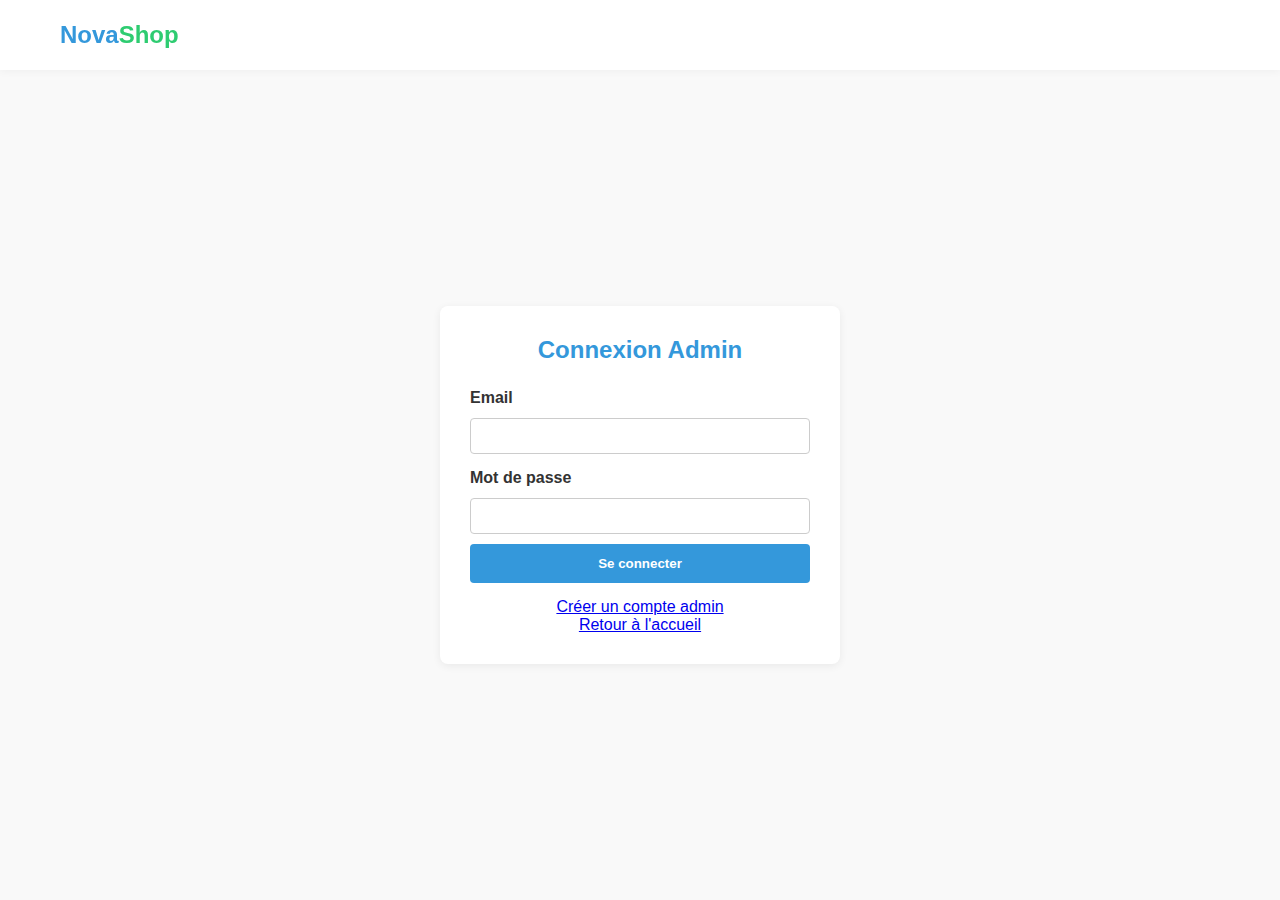
<file: FrontEnd/admin-login.html>
<!DOCTYPE html>
<html lang="fr">
<head>
    <meta charset="UTF-8">
    <title>Connexion Admin - NovaShop</title>
    <link rel="stylesheet" href="style.css">
    <style>
        .login-container { max-width: 400px; margin: 60px auto; background: #fff; padding: 30px; border-radius: 8px; box-shadow: 0 2px 8px #0001; }
        .login-container h2 { color: #3498db; text-align: center; }
        .login-container label { display: block; margin-top: 15px; }
        .login-container input { width: 100%; padding: 8px; margin-top: 5px; border: 1px solid #ccc; border-radius: 4px; }
        .login-container button { width: 100%; margin-top: 20px; }
        /* Désactive le centrage du logo local, laisse le style global gérer */
        /* .logo { font-size: 2rem; font-weight: bold; color: #3498db; text-align: center; margin-bottom: 20px; }
        .logo span { color: #e67e22; } */
    </style>
</head>
<body class="login-page">
    <header>
        <div class="container header-content">
            <div class="logo">Nova<span>Shop</span></div>
        </div>
    </header>
    <div class="login-container">
        <h2>Connexion Admin</h2>
        <form>
            <label for="admin-email">Email</label>
            <input type="email" id="admin-email" required>
            <label for="admin-password">Mot de passe</label>
            <input type="password" id="admin-password" required>
            <button type="submit" class="btn btn-primary">Se connecter</button>
        </form>
        <p style="text-align:center;margin-top:15px;">
            <a href="admin-register.html">Créer un compte admin</a>
        </p>
        <p style="text-align:center;">
            <a href="index.html">Retour à l'accueil</a>
        </p>
    </div>
</body>
</html>
</file>
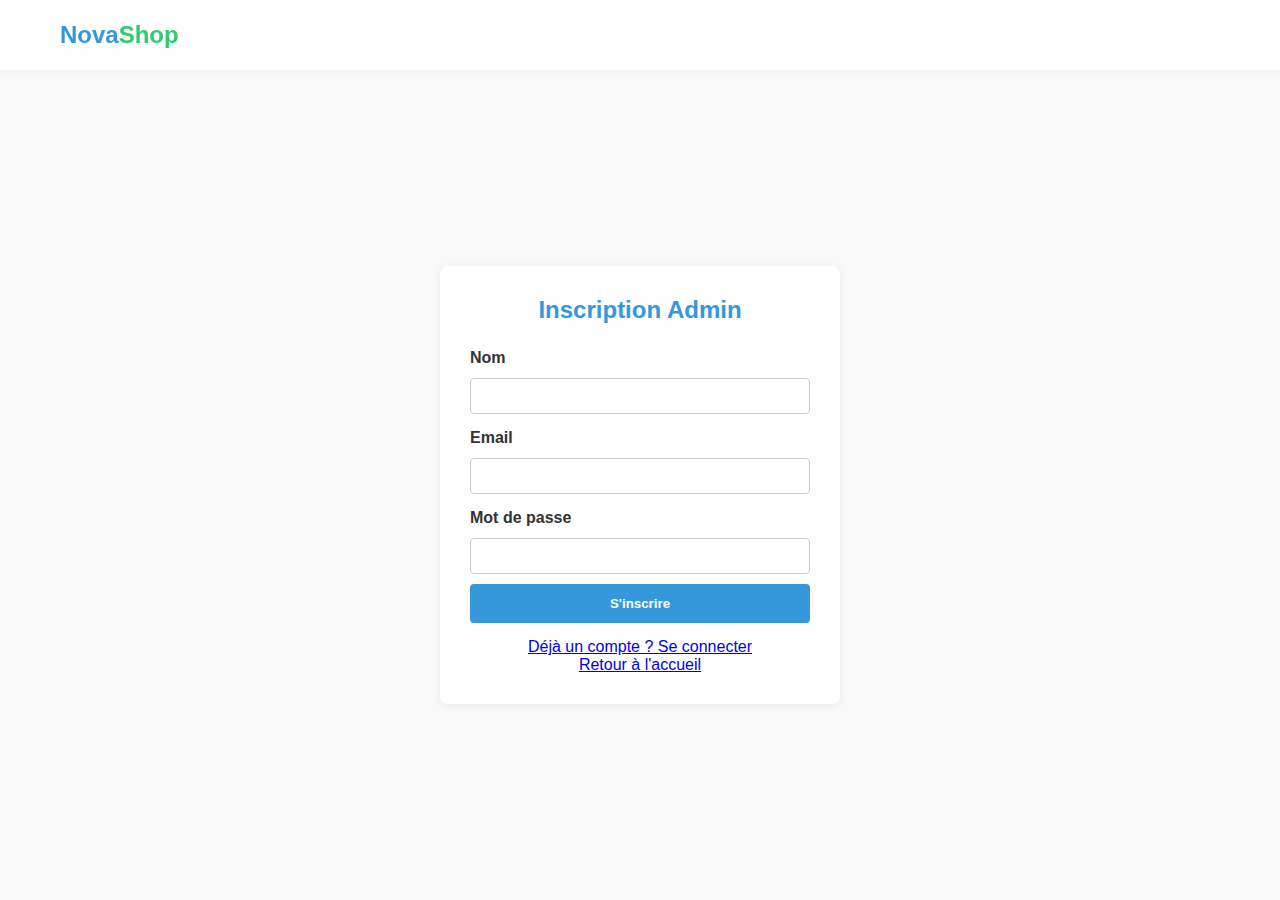
<file: FrontEnd/admin-register.html>
<!DOCTYPE html>
<html lang="fr">
<head>
    <meta charset="UTF-8">
    <title>Inscription Admin - NovaShop</title>
    <link rel="stylesheet" href="style.css">
    <style>
        .register-container { max-width: 400px; margin: 60px auto; background: #fff; padding: 30px; border-radius: 8px; box-shadow: 0 2px 8px #0001; }
        .register-container h2 { color: #3498db; text-align: center; }
        .register-container label { display: block; margin-top: 15px; }
        .register-container input { width: 100%; padding: 8px; margin-top: 5px; border: 1px solid #ccc; border-radius: 4px; }
        .register-container button { width: 100%; margin-top: 20px; }
        /* Désactive le centrage du logo local, laisse le style global gérer */
        /* .logo { font-size: 2rem; font-weight: bold; color: #3498db; text-align: center; margin-bottom: 20px; }
        .logo span { color: #e67e22; } */
    </style>
</head>
<body class="register-page">
    <header>
        <div class="container header-content">
            <div class="logo">Nova<span>Shop</span></div>
        </div>
    </header>
    <div class="register-container">
        <h2>Inscription Admin</h2>
        <form>
            <label for="admin-name">Nom</label>
            <input type="text" id="admin-name" required>
            <label for="admin-email">Email</label>
            <input type="email" id="admin-email" required>
            <label for="admin-password">Mot de passe</label>
            <input type="password" id="admin-password" required>
            <button type="submit" class="btn btn-primary">S'inscrire</button>
        </form>
        <p style="text-align:center;margin-top:15px;">
            <a href="admin-login.html">Déjà un compte ? Se connecter</a>
        </p>
        <p style="text-align:center;">
            <a href="index.html">Retour à l'accueil</a>
        </p>
    </div>
</body>
</html>
</file>
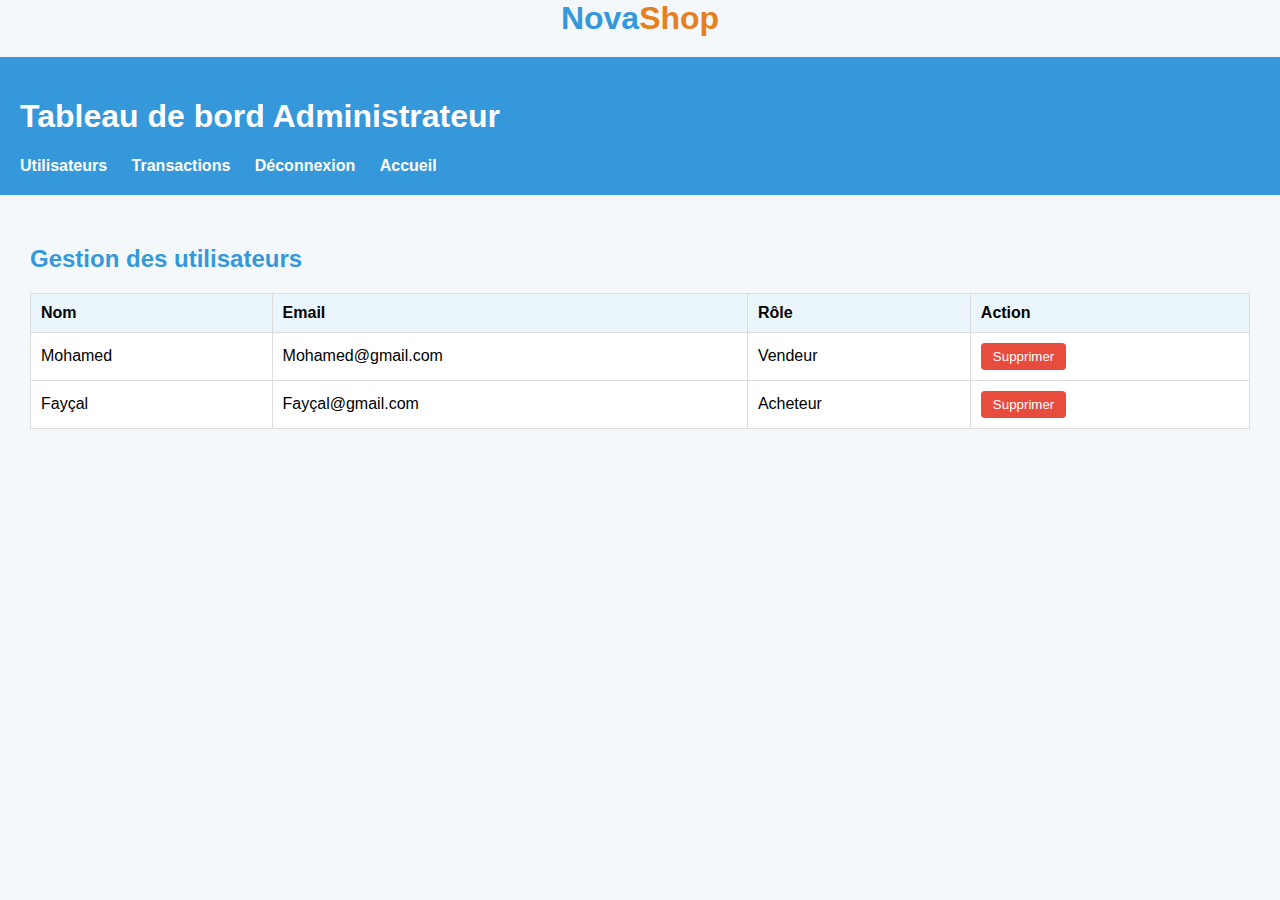
<file: FrontEnd/admin.html>
<!DOCTYPE html>
<html lang="fr">
<head>
    <meta charset="UTF-8">
    <title>Interface Administrateur</title>
    <link rel="stylesheet" href="admin.css">
</head>
<body>
    <div class="logo">Nova<span>Shop</span></div>
    <header>
        <h1>Tableau de bord Administrateur</h1>
        <nav>
            <a href="#" id="tab-users">Utilisateurs</a>
            <a href="#" id="tab-transactions">Transactions</a>
            <a href="admin-login.html" class="nav-link-right">Déconnexion</a>
            <a href="index.html" class="nav-link-right">Accueil</a>
        </nav>
    </header>
    <main>
        <section id="users-section">
            <h2>Gestion des utilisateurs</h2>
            <table>
                <thead>
                    <tr><th>Nom</th><th>Email</th><th>Rôle</th><th>Action</th></tr>
                </thead>
                <tbody id="users-table"></tbody>
            </table>
        </section>
        <section id="transactions-section" style="display:none;">
            <h2>Gestion des transactions</h2>
            <table>
                <thead>
                    <tr><th>ID</th><th>Produit</th><th>Utilisateur</th><th>Statut</th></tr>
                </thead>
                <tbody id="transactions-table"></tbody>
            </table>
        </section>
    </main>
    <script src="admin.js"></script>
</body>
</html>
</file>
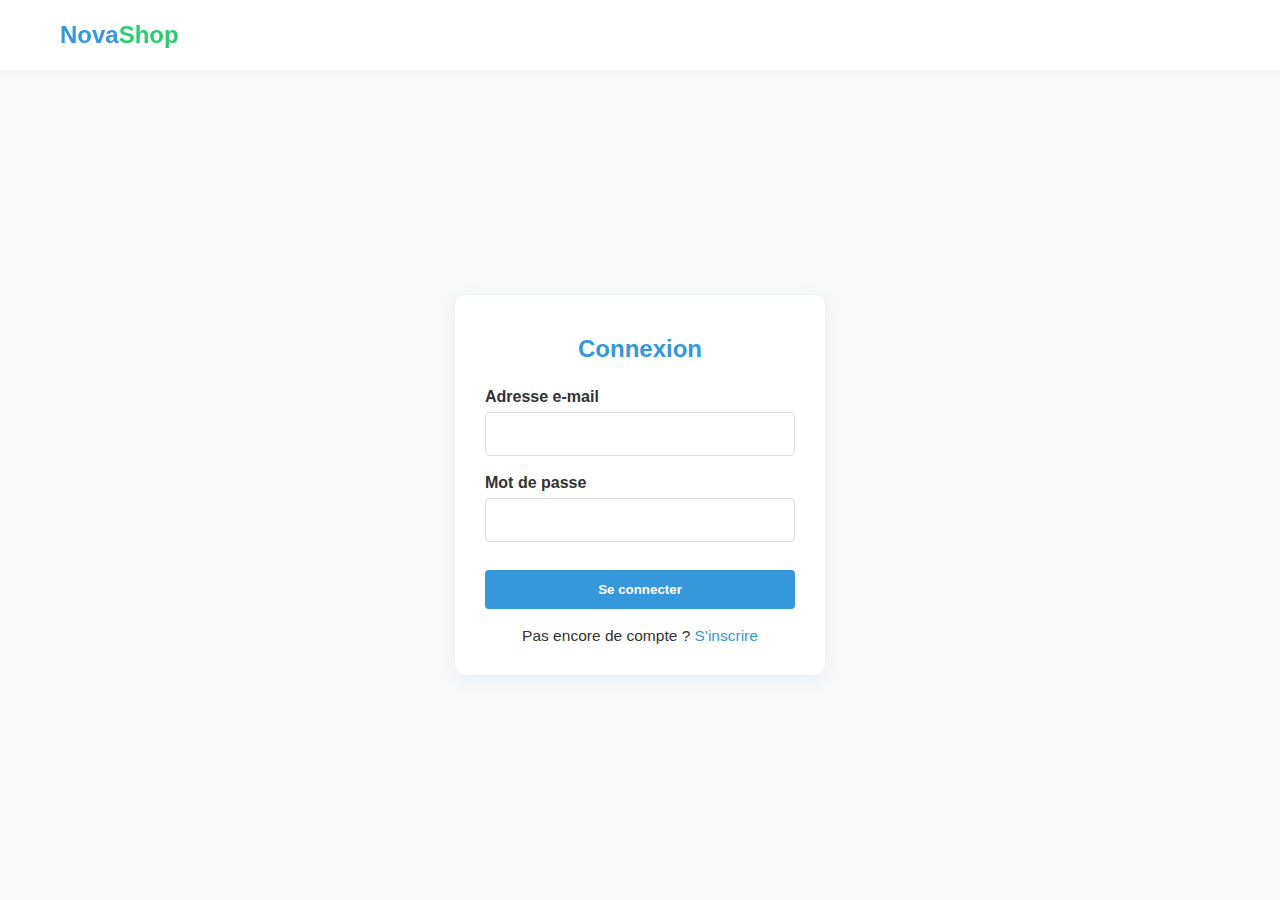
<file: FrontEnd/login.html>
<!DOCTYPE html>
<html lang="fr">
<head>
    <meta charset="UTF-8">
    <title>Connexion - NovaShop</title>
    <meta name="viewport" content="width=device-width, initial-scale=1.0">
    <link rel="stylesheet" href="style.css">
</head>
<body class="login-page">
    <!-- Header identique à index.html -->
    <header>
        <div class="container header-content">
            <div class="logo">Nova<span>Shop</span></div>
        </div>
    </header>
    <div class="login-container">
        <h2>Connexion</h2>
        <form id="login-form" autocomplete="off">
            <div class="form-group">
                <label for="email">Adresse e-mail</label>
                <input type="email" id="email" name="email" required autocomplete="username">
            </div>
            <div class="form-group">
                <label for="password">Mot de passe</label>
                <input type="password" id="password" name="password" required autocomplete="current-password">
            </div>
            <div class="form-actions">
                <button type="submit" class="btn btn-primary">Se connecter</button>
            </div>
        </form>
        <div class="register-link">
            Pas encore de compte ? <a href="register.html">S'inscrire</a>
        </div>
    </div>
    <script>
        document.getElementById('login-form').addEventListener('submit', function(e) {
            e.preventDefault();
            alert('Connexion réussie !');
            window.location.href = "index.html";
        });
    </script>
</body>
</html>
</file>
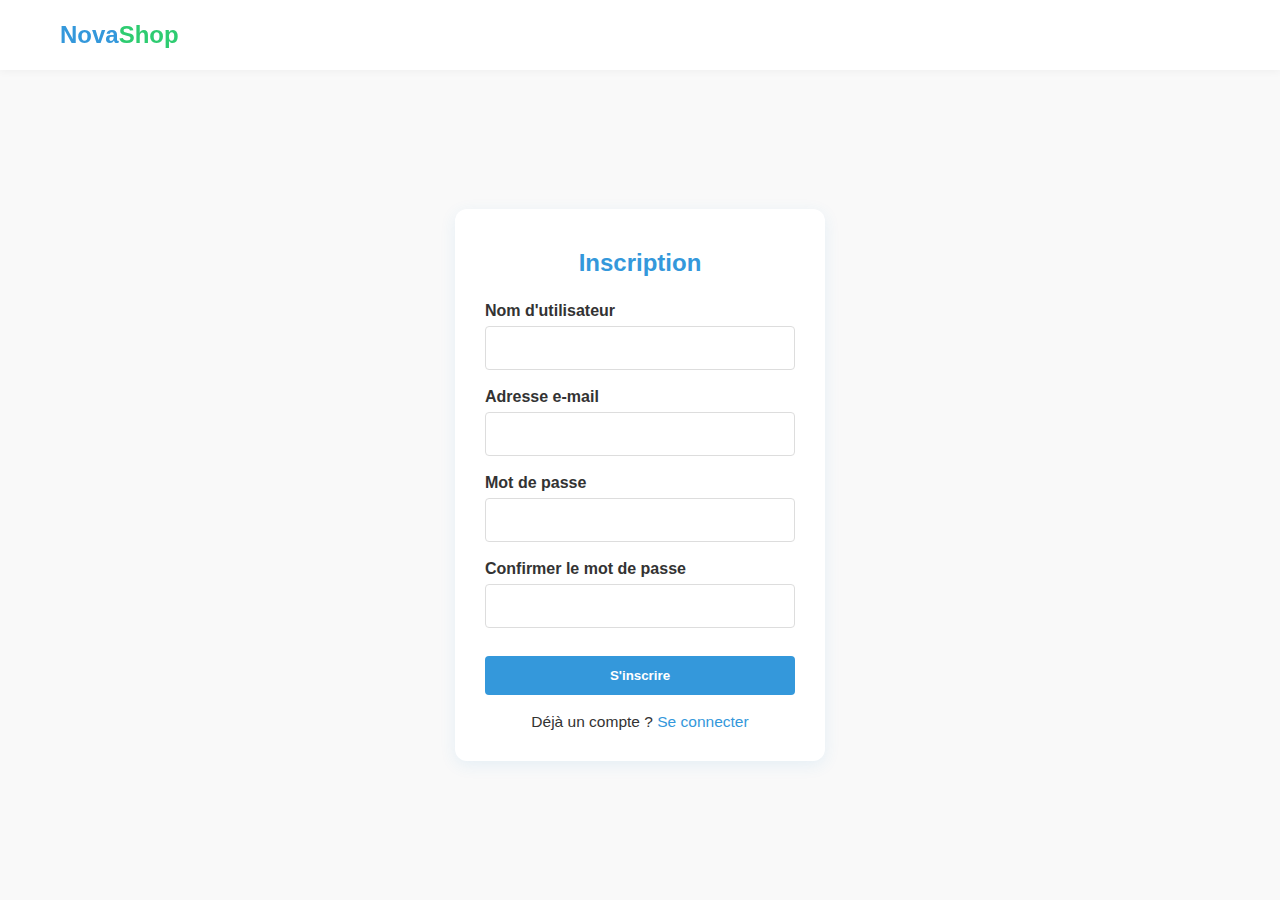
<file: FrontEnd/register.html>
<!DOCTYPE html>
<html lang="fr">
<head>
    <meta charset="UTF-8">
    <title>Inscription - NovaShop</title>
    <meta name="viewport" content="width=device-width, initial-scale=1.0">
    <link rel="stylesheet" href="style.css">
</head>
<body class="register-page">
    <!-- Header identique à index.html -->
    <header>
        <div class="container header-content">
            <div class="logo">Nova<span>Shop</span></div>
        </div>
    </header>
    <div class="register-container">
        <h2>Inscription</h2>
        <form id="register-form" autocomplete="off">
            <div class="form-group">
                <label for="username">Nom d'utilisateur</label>
                <input type="text" id="username" name="username" required autocomplete="username">
            </div>
            <div class="form-group">
                <label for="email">Adresse e-mail</label>
                <input type="email" id="email" name="email" required autocomplete="email">
            </div>
            <div class="form-group">
                <label for="password">Mot de passe</label>
                <input type="password" id="password" name="password" required autocomplete="new-password">
            </div>
            <div class="form-group">
                <label for="confirm-password">Confirmer le mot de passe</label>
                <input type="password" id="confirm-password" name="confirm-password" required autocomplete="new-password">
            </div>
            <div class="form-actions">
                <button type="submit" class="btn btn-primary">S'inscrire</button>
            </div>
        </form>
        <div class="login-link">
            Déjà un compte ? <a href="login.html">Se connecter</a>
        </div>
    </div>
    <script>
        document.getElementById('register-form').addEventListener('submit', function(e) {
            e.preventDefault();
            const password = document.getElementById('password').value;
            const confirm = document.getElementById('confirm-password').value;
            if(password !== confirm) {
                alert("Les mots de passe ne correspondent pas.");
                return;
            }
            alert("Inscription réussie !");
            window.location.href = "login.html";
        });
    </script>
</body>
</html>
</file>
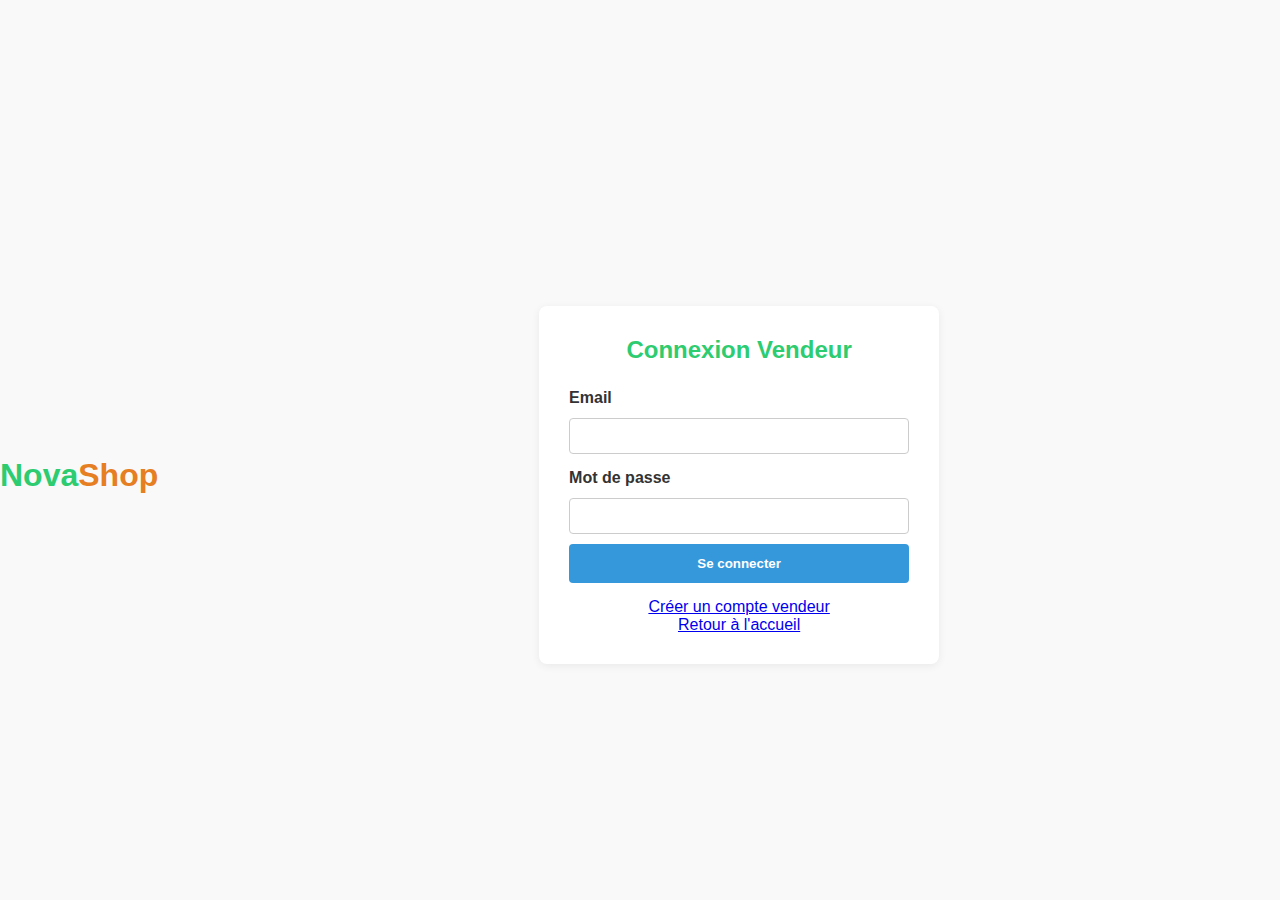
<file: FrontEnd/seller-login.html>
<!DOCTYPE html>
<html lang="fr">
<head>
    <meta charset="UTF-8">
    <title>Connexion Vendeur - NovaShop</title>
    <link rel="stylesheet" href="style.css">
    <style>
        .login-container { max-width: 400px; margin: 60px auto; background: #fff; padding: 30px; border-radius: 8px; box-shadow: 0 2px 8px #0001; }
        .login-container h2 { color: #2ecc71; text-align: center; }
        .login-container label { display: block; margin-top: 15px; }
        .login-container input { width: 100%; padding: 8px; margin-top: 5px; border: 1px solid #ccc; border-radius: 4px; }
        .login-container button { width: 100%; margin-top: 20px; }
        .logo { font-size: 2rem; font-weight: bold; color: #2ecc71; text-align: center; margin-bottom: 20px; }
        .logo span { color: #e67e22; }
    </style>
</head>
<body class="login-page">
    <div class="logo">Nova<span>Shop</span></div>
    <div class="login-container">
        <h2>Connexion Vendeur</h2>
        <form>
            <label for="seller-email">Email</label>
            <input type="email" id="seller-email" required>
            <label for="seller-password">Mot de passe</label>
            <input type="password" id="seller-password" required>
            <button type="submit" class="btn btn-primary">Se connecter</button>
        </form>
        <p style="text-align:center;margin-top:15px;">
            <a href="seller-register.html">Créer un compte vendeur</a>
        </p>
        <p style="text-align:center;">
            <a href="index.html">Retour à l'accueil</a>
        </p>
    </div>
</body>
</html>
</file>
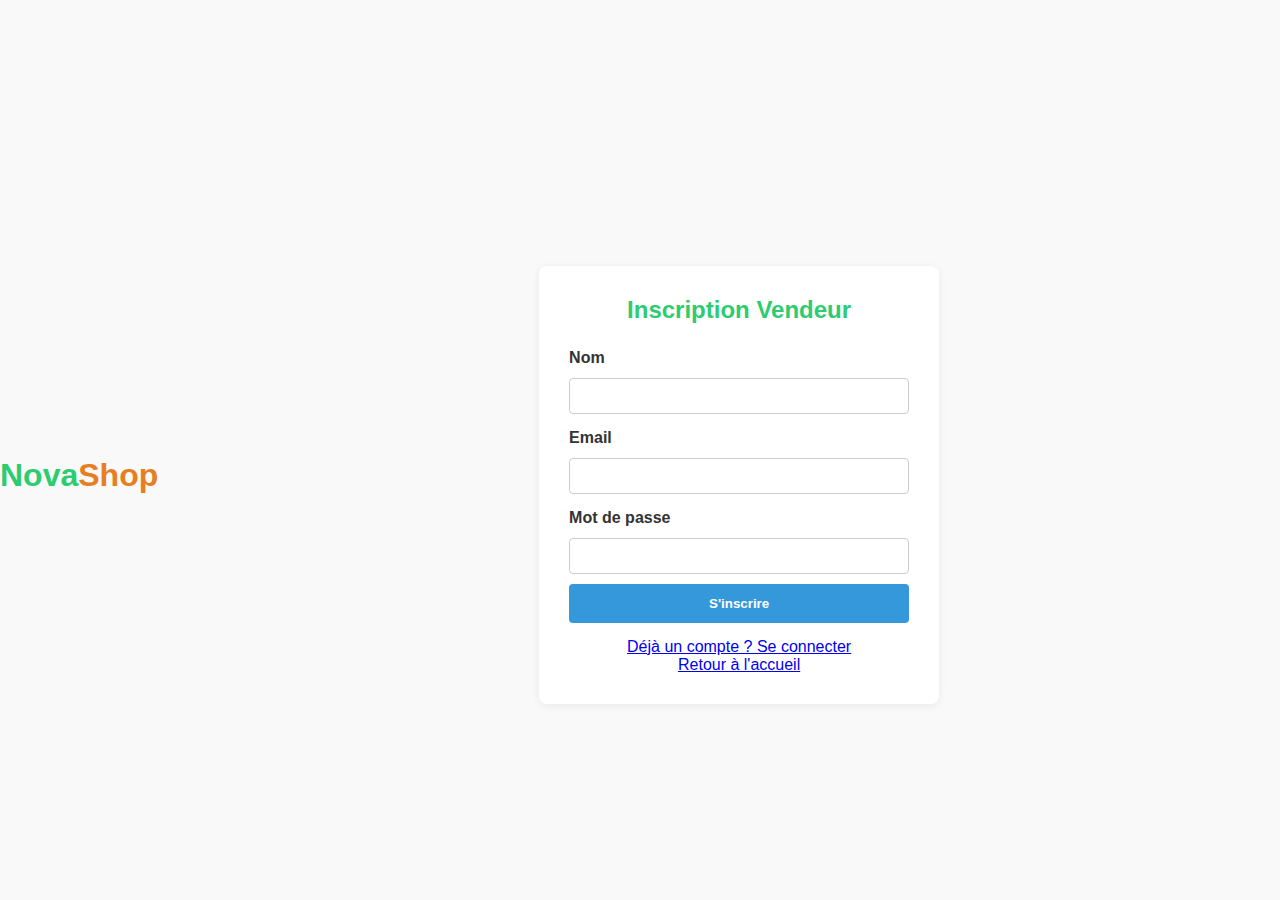
<file: FrontEnd/seller-register.html>
<!DOCTYPE html>
<html lang="fr">
<head>
    <meta charset="UTF-8">
    <title>Inscription Vendeur - NovaShop</title>
    <link rel="stylesheet" href="style.css">
    <style>
        .register-container { max-width: 400px; margin: 60px auto; background: #fff; padding: 30px; border-radius: 8px; box-shadow: 0 2px 8px #0001; }
        .register-container h2 { color: #2ecc71; text-align: center; }
        .register-container label { display: block; margin-top: 15px; }
        .register-container input { width: 100%; padding: 8px; margin-top: 5px; border: 1px solid #ccc; border-radius: 4px; }
        .register-container button { width: 100%; margin-top: 20px; }
        .logo { font-size: 2rem; font-weight: bold; color: #2ecc71; text-align: center; margin-bottom: 20px; }
        .logo span { color: #e67e22; }
    </style>
</head>
<body class="register-page">
    <div class="logo">Nova<span>Shop</span></div>
    <div class="register-container">
        <h2>Inscription Vendeur</h2>
        <form>
            <label for="seller-name">Nom</label>
            <input type="text" id="seller-name" required>
            <label for="seller-email">Email</label>
            <input type="email" id="seller-email" required>
            <label for="seller-password">Mot de passe</label>
            <input type="password" id="seller-password" required>
            <button type="submit" class="btn btn-primary">S'inscrire</button>
        </form>
        <p style="text-align:center;margin-top:15px;">
            <a href="seller-login.html">Déjà un compte ? Se connecter</a>
        </p>
        <p style="text-align:center;">
            <a href="index.html">Retour à l'accueil</a>
        </p>
    </div>
</body>
</html>
</file>
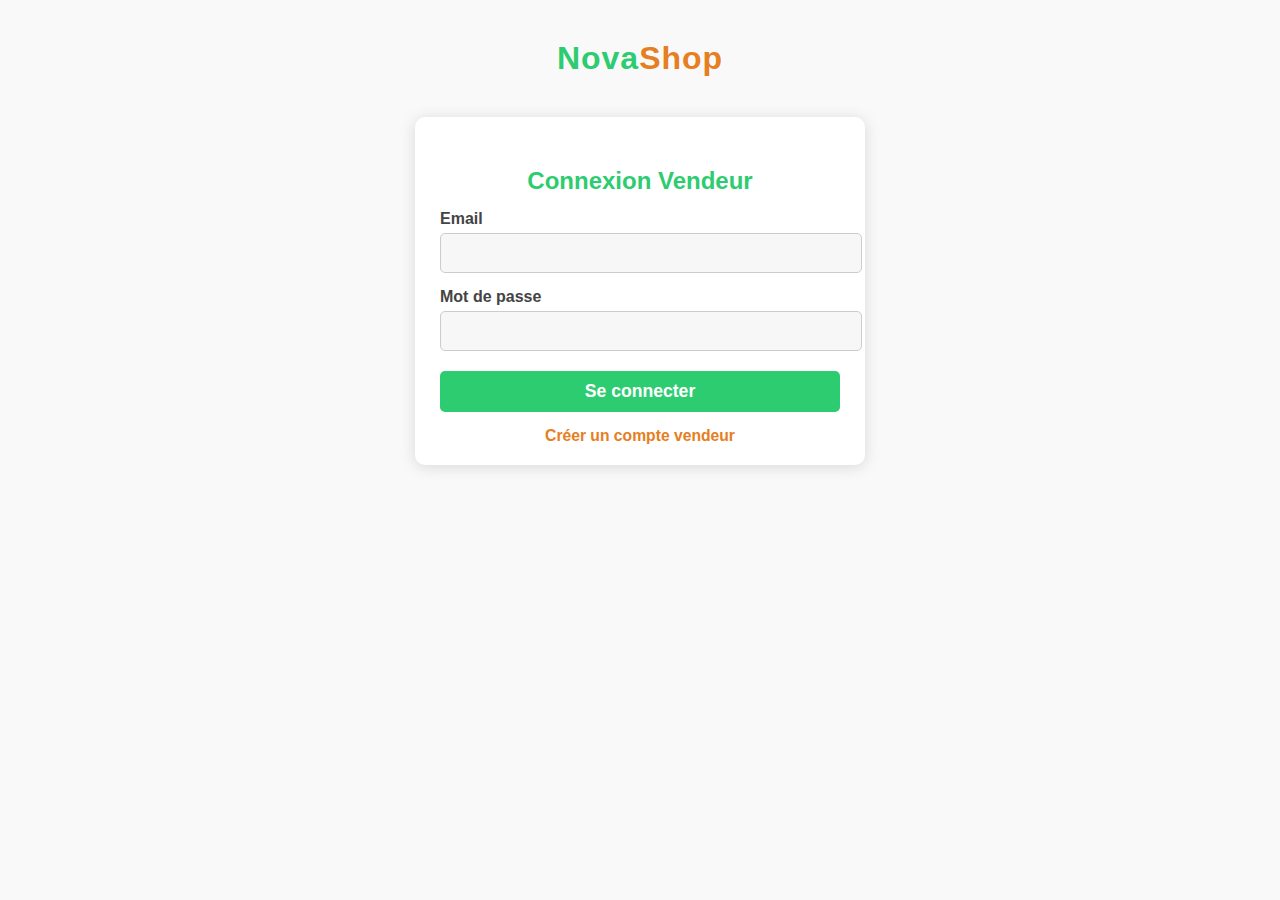
<file: FrontEnd/seller.html>
<!DOCTYPE html>
<html lang="fr">
<head>
    <meta charset="UTF-8">
    <title>Interface Vendeur</title>
    <link rel="stylesheet" href="seller.css">
</head>
<body>

<div class="logo">Nova<span>Shop</span></div>

<!-- Formulaires Connexion/Inscription Vendeur -->
<div id="seller-auth-container" style="max-width:400px;margin:40px auto 0;">
    <div id="seller-login-form">
        <h2 style="color:#2ecc71;text-align:center;">Connexion Vendeur</h2>
        <form id="seller-login">
            <label for="seller-email">Email</label>
            <input type="email" id="seller-email" required>
            <label for="seller-password">Mot de passe</label>
            <input type="password" id="seller-password" required>
            <button type="submit" class="btn btn-primary" style="width:100%;margin-top:20px;">Se connecter</button>
        </form>
        <p style="text-align:center;margin-top:15px;">
            <a href="#" id="show-seller-register">Créer un compte vendeur</a>
        </p>
    </div>
    <div id="seller-register-form" style="display:none;">
        <h2 style="color:#2ecc71;text-align:center;">Inscription Vendeur</h2>
        <form id="seller-register">
            <label for="seller-name">Nom</label>
            <input type="text" id="seller-name" required>
            <label for="seller-email-register">Email</label>
            <input type="email" id="seller-email-register" required>
            <label for="seller-password-register">Mot de passe</label>
            <input type="password" id="seller-password-register" required>
            <button type="submit" class="btn btn-primary" style="width:100%;margin-top:20px;">S'inscrire</button>
        </form>
        <p style="text-align:center;margin-top:15px;">
            <a href="#" id="show-seller-login">Déjà un compte ? Se connecter</a>
        </p>
    </div>
</div>

<!-- Espace vendeur masqué tant que non connecté -->
<div id="seller-space" style="display:none;">
    <header>
        <h1>Espace Vendeur</h1>
        <nav>
            <a href="#" id="tab-products">Mes produits</a>
            <a href="#" id="tab-seller-transactions">Mes transactions</a>
        </nav>
    </header>
    <main>
        <section id="products-section">
            <h2>Gestion des produits</h2>
            <table>
                <thead>
                    <tr><th>Produit</th><th>Prix</th><th>Action</th></tr>
                </thead>
                <tbody id="products-table"></tbody>
            </table>
        </section>
        <section id="seller-transactions-section" style="display:none;">
            <h2>Mes transactions</h2>
            <table>
                <thead>
                    <tr><th>ID</th><th>Produit</th><th>Statut</th></tr>
                </thead>
                <tbody id="seller-transactions-table"></tbody>
            </table>
        </section>
    </main>
</div>

<script>
// Gestion affichage connexion/inscription
document.getElementById('show-seller-register').onclick = function(e) {
    e.preventDefault();
    document.getElementById('seller-login-form').style.display = 'none';
    document.getElementById('seller-register-form').style.display = 'block';
};
document.getElementById('show-seller-login').onclick = function(e) {
    e.preventDefault();
    document.getElementById('seller-register-form').style.display = 'none';
    document.getElementById('seller-login-form').style.display = 'block';
};

// Simulation de connexion/inscription vendeur
document.getElementById('seller-login').onsubmit = function(e) {
    e.preventDefault();
    document.getElementById('seller-auth-container').style.display = 'none';
    document.getElementById('seller-space').style.display = 'block';
};
document.getElementById('seller-register').onsubmit = function(e) {
    e.preventDefault();
    document.getElementById('seller-auth-container').style.display = 'none';
    document.getElementById('seller-space').style.display = 'block';
};
</script>
<script src="seller.js"></script>
</body>
</html>
</file>
<file: FrontEnd/style.css>
/* =========================
   Variables CSS
   ========================= */
:root {
    --primary-color: rgb(52, 152, 219);
    --secondary-color: #2ecc71;
    --accent-color: #e74c3c;
    --text-color: #333;
    --light-bg: #f9f9f9;
    --dark-bg: #2c3e50;
    --shadow: 0 4px 6px rgba(0, 0, 0, 0.1);
    --border-radius: 24px;
}

/* =========================
   Reset & Base
   ========================= */
* {
    margin: 0;
    padding: 0;
    box-sizing: border-box;
    font-family: 'Segoe UI', Tahoma, Geneva, Verdana, sans-serif;
}

body {
    background-color: var(--light-bg);
    color: var(--text-color);
    padding-top: 0;
    position: relative;
}

/* Ajout pour pages login/register : espace sous header fixe */
body.login-page,
body.register-page {
    min-height: 100vh;
    background: var(--light-bg, #f9f9f9);
    display: flex;
    align-items: center;
    justify-content: center;
    padding-top: 70px; /* Hauteur du header */
}

/* =========================
   Container
   ========================= */
.container {
    max-width: 1200px;
    margin: 0 auto;
    padding: 0 20px;
}

/* =========================
   Header
   ========================= */
header {
    width: 100%;
    background: #fff;
    box-shadow: 0 2px 8px rgba(0,0,0,0.04);
    position: fixed;
    top: 0;
    left: 0;
    z-index: 100;
    transition: background-color 0.3s;
    padding: 0;
}
header.scrolled {
    background-color: rgba(255, 255, 255, 0.95);
}
.header-content {
    display: flex;
    align-items: center;
    width: 100%;
    justify-content: flex-start;
    gap: 40px;
    height: 70px;
}
.logo {
    font-size: 24px;
    font-weight: bold;
    color: var(--primary-color);
    margin-right: 40px;
}
.logo span {
    color: var(--secondary-color);
}
nav ul {
    display: flex;
    list-style: none;
}
nav ul li {
    margin-left: 25px;
}
nav ul li a {
    text-decoration: none;
    color: var(--text-color);
    font-weight: 500;
    transition: color 0.3s;
}
nav ul li a:hover,
nav ul li a.active {
    color: var(--primary-color);
    font-weight: 700;
}

/* =========================
   User Actions (Connexion, Inscription, Panier)
   ========================= */
.user-actions {
    display: flex;
    align-items: center;
    gap: 10px;
    margin-right: 30px;
}
.user-actions .btn,
#cart-btn {
    padding: 6px 12px;
    font-size: 0.95rem;
    min-width: 90px;
    border-radius: 3px;
    height: 38px;
    display: flex;
    align-items: center;
    justify-content: center;
    box-sizing: border-box;
    gap: 5px;
    border: 1px solid var(--primary-color);
    background: transparent;
    color: var(--primary-color);
    font-weight: 600;
    cursor: pointer;
    transition: all 0.3s;
    text-decoration: none;
}
.user-actions .btn-primary {
    background-color: var(--primary-color);
    color: white;
    border: none;
}
.user-actions .btn-primary:hover {
    background-color: #2980b9;
}
.user-actions .btn-outline {
    background: transparent;
    color: var(--primary-color);
    border: 1px solid var(--primary-color);
    margin-left: 0;
}
.user-actions .btn-outline:hover {
    background: var(--primary-color);
    color: #fff;
}

/* =========================
   Panier (Cercle)
   ========================= */
#cart-btn {
    width: 44px;
    height: 44px;
    min-width: 0;
    min-height: 0;
    padding: 0;
    border-radius: 50%;
    display: flex;
    align-items: center;
    justify-content: center;
    background: #fff;
    border: 1px solid var(--primary-color);
    color: var(--primary-color);
    font-size: 1.3em;
    margin-left: 10px;
    gap: 0;
    position: relative;
    transition: background 0.3s, color 0.3s;
}
#cart-btn:hover {
    background: var(--primary-color);
    color: #fff;
}
#cart-btn span {
    position: absolute;
    top: -8px;
    right: -8px;
    background: #e74c3c;
    color: #fff;
    border-radius: 50%;
    padding: 2px 7px;
    font-size: 0.9em;
}

/* =========================
   Boutons génériques
   ========================= */
.btn {
    padding: 8px 16px;
    border-radius: 4px;
    font-weight: 600;
    cursor: pointer;
    transition: all 0.3s;
    text-decoration: none;
}
.btn-primary {
    background-color: var(--primary-color);
    color: white;
    border: none;
}
.btn-primary:hover {
    background-color: #2980b9;
}
.btn-outline {
    background-color: transparent;
    color: var(--primary-color);
    border: 1px solid var(--primary-color);
    margin-left: 10px;
}
.btn-outline:hover {
    background-color: var(--primary-color);
    color: white;
}

/* =========================
   Hero Section
   ========================= */
.hero {
    background-image: url('NovaShop.PNG');
    background-position: center;
    background-repeat: no-repeat;
    background-size: cover;
    min-height: 100vh;
    width: 100%;
    display: flex;
    align-items: center;
    justify-content: center;
    text-align: center;
    padding: 0;
    background-color: white;
}
.hero h1 {
    font-size: 2.5rem;
    margin-bottom: 20px;
}
.hero p {
    font-size: 1.2rem;
    max-width: 700px;
    margin: 0 auto 30px;
}
.search-bar {
    display: flex;
    max-width: 600px;
    margin: 0 auto;
    background-color: white;
    border-radius: 30px;
    overflow: hidden;
    box-shadow: var(--shadow);
}
.search-bar input {
    flex: 1;
    padding: 15px 20px;
    border: none;
    outline: none;
    font-size: 1rem;
}
.search-bar button {
    padding: 15px 30px;
    background-color: var(--secondary-color);
    border: none;
    color: white;
    cursor: pointer;
    font-weight: 600;
    transition: background-color 0.3s;
}
.search-bar button:hover {
    background-color: #27ae60;
}

/* =========================
   Features Section
   ========================= */
.features {
    padding: 60px 0;
}
.section-title {
    text-align: center;
    margin-bottom: 40px;
    font-size: 2rem;
    color: var(--dark-bg);
}
.features-grid {
    display: grid;
    grid-template-columns: repeat(auto-fit, minmax(280px, 1fr));
    gap: 30px;
}
.feature-card {
    background-color: white;
    border-radius: 8px;
    padding: 30px;
    box-shadow: var(--shadow);
    text-align: center;
    transition: transform 0.3s;
}
.feature-card:hover {
    transform: translateY(-5px);
}
.feature-icon {
    width: 60px;
    height: 60px;
    background-color: rgba(52, 152, 219, 0.1);
    border-radius: 50%;
    display: flex;
    align-items: center;
    justify-content: center;
    margin: 0 auto 20px;
}
.feature-card h3 {
    margin-bottom: 15px;
    color: var(--dark-bg);
}

/* =========================
   Products Section
   ========================= */
.products {
    padding: 60px 0;
    background-color: white;
}
.products-grid {
    display: grid;
    grid-template-columns: repeat(auto-fill, minmax(250px, 1fr));
    gap: 25px;
}
.product-card {
    border-radius: 8px;
    overflow: hidden;
    box-shadow: var(--shadow);
    transition: transform 0.3s;
}
.product-card:hover {
    transform: translateY(-5px);
}
.product-image {
    height: 200px;
    background-color: #f0f0f0;
    display: flex;
    align-items: center;
    justify-content: center;
}
.product-info {
    padding: 15px;
}
.product-title {
    font-weight: 600;
    margin-bottom: 8px;
}
.product-price {
    color: var(--primary-color);
    font-weight: bold;
    margin-bottom: 12px;
}
.product-actions {
    display: flex;
    justify-content: center;
    gap: 10px;
}
.product-details {
    text-align: center;
}
.product-actions .btn {
    padding: 6px 12px;
    font-size: 0.9rem;
}

/* =========================
   CTA Section
   ========================= */
.cta {
    background-color: var(--dark-bg);
    color: white;
    padding: 60px 0;
    text-align: center;
}
.cta h2 {
    margin-bottom: 20px;
    font-size: 2rem;
}
.cta p {
    max-width: 600px;
    margin: 0 auto 30px;
    font-size: 1.1rem;
}

/* =========================
   Footer
   ========================= */
footer {
    background-color: var(--dark-bg);
    color: white;
    padding: 40px 0 20px;
}
.footer-content {
    display: grid;
    grid-template-columns: repeat(auto-fit, minmax(200px, 1fr));
    gap: 30px;
    margin-bottom: 30px;
}
.footer-column h3 {
    margin-bottom: 20px;
    font-size: 1.2rem;
}
.footer-column ul {
    list-style: none;
}
.footer-column ul li {
    margin-bottom: 10px;
}
.footer-column ul li a {
    text-decoration: none;
    color: #ccc;
    transition: color 0.3s;
}
.footer-column ul li a:hover {
    color: white;
}
.footer-bottom {
    text-align: center;
    padding-top: 20px;
    border-top: 1px solid rgba(255, 255, 255, 0.1);
    font-size: 0.9rem;
    color: #aaa;
}

/* =========================
   Services Section
   ========================= */
.service-section {
    padding: 60px 0;
    background-color: white;
}
.service-section:nth-child(even) {
    background-color: var(--light-bg);
}
.section-description {
    text-align: center;
    max-width: 800px;
    margin: 0 auto 40px;
    font-size: 1.1rem;
    color: #666;
}
.services-grid {
    display: grid;
    grid-template-columns: repeat(auto-fit, minmax(400px, 1fr));
    gap: 30px;
    margin-top: 40px;
}
.service-card {
    background-color: white;
    border-radius: 8px;
    overflow: hidden;
    box-shadow: var(--shadow);
    transition: transform 0.3s;
}
.service-card:hover {
    transform: translateY(-5px);
}
.service-image {
    height: 250px;
    background-color: #f0f0f0;
    display: flex;
    align-items: center;
    justify-content: center;
    overflow: hidden;
}
.service-image img {
    width: 100%;
    height: 100%;
    object-fit: cover;
}
.service-info {
    padding: 20px;
}
.service-info h3 {
    margin-bottom: 10px;
    color: var(--dark-bg);
}
.service-info p {
    margin-bottom: 15px;
    color: #666;
}
.service-info .price {
    color: var(--primary-color);
    font-weight: bold;
    margin-bottom: 15px;
}

/* =========================
   À propos Section
   ========================= */
.about-section {
    padding: 60px 0;
    background-color: var(--light-bg);
}
.about-content {
    display: grid;
    grid-template-columns: 1fr 1fr;
    gap: 40px;
    margin-bottom: 60px;
}
.about-image {
    border-radius: 8px;
    overflow: hidden;
    box-shadow: var(--shadow);
}
.about-image img {
    width: 100%;
    height: 100%;
    object-fit: cover;
}
.about-text h3 {
    margin-bottom: 20px;
    font-size: 1.6rem;
    color: var(--dark-bg);
}
.about-text p {
    margin-bottom: 20px;
    line-height: 1.6;
}
.team-section h3 {
    text-align: center;
    margin-bottom: 30px;
    font-size: 1.6rem;
}
.team-grid {
    display: grid;
    grid-template-columns: repeat(auto-fit, minmax(200px, 1fr));
    gap: 30px;
    text-align: center;
}
.team-member {
    background-color: white;
    border-radius: 8px;
    overflow: hidden;
    padding-bottom: 20px;
    box-shadow: var(--shadow);
}
.team-member img {
    width: 100%;
    height: 200px;
    object-fit: cover;
    margin-bottom: 15px;
}
.team-member h4 {
    margin-bottom: 5px;
    color: var(--dark-bg);
}
.team-member p {
    color: #666;
}

/* =========================
   Contact Section
   ========================= */
.contact-section {
    background-color: rgb(52, 152, 219);
    padding: 5rem 0;
    text-align: center;
}
.contact-section p {
    margin-bottom: 0.5rem;
    font-size: 1rem;
    color: #333;
}
.contact-content {
    display: grid;
    grid-template-columns: 3fr 2fr;
    gap: 40px;
}
.contact-form h3,
.contact-info h3 {
    margin-bottom: 25px;
    font-size: 1.4rem;
    color: var(--dark-bg);
}
.contact-form .form-group {
    margin-bottom: 20px;
}
.info-item {
    display: flex;
    align-items: flex-start;
    margin-bottom: 20px;
}
.info-icon {
    font-size: 1.2rem;
    margin-right: 15px;
    color: var(--primary-color);
}

/* =========================
   Carrousel navigation
   ========================= */
.carousel-nav {
    text-align: center;
    margin-top: 2rem;
}
.carousel-nav button {
    background-color: var(--primary-color);
    color: rgb(8, 154, 221);
    border: none;
    padding: 0.5rem 1rem;
    margin: 0 0.5rem;
    border-radius: 8px;
    cursor: pointer;
    font-size: 1.2rem;
}
.carousel-nav button:hover {
    background-color: rgb(8, 154, 221);
}

/* =========================
   Responsive Auth
   ========================= */
@media (max-width: 768px) {
    .auth-container {
        flex-direction: column;
        align-items: center;
    }
    .services-grid {
        grid-template-columns: 1fr;
    }
    .service-card {
        max-width: 500px;
        margin: 0 auto;
    }
    .team-grid {
        grid-template-columns: repeat(auto-fit, minmax(150px, 1fr));
    }
    .about-content,
    .contact-content {
        grid-template-columns: 1fr;
    }
    .about-image {
        margin-bottom: 20px;
    }
}

/* =========================
   Scroll fluide
   ========================= */
html {
    scroll-behavior: smooth;
}

/* =========================
   Sections d'information
   ========================= */
.info-section {
    padding: 60px 0;
    background-color: white;
}
.info-section:nth-child(even) {
    background-color: var(--light-bg);
}
.help-categories {
    display: grid;
    grid-template-columns: repeat(auto-fit, minmax(300px, 1fr));
    gap: 30px;
    margin-top: 30px;
}
.help-category {
    background-color: white;
    padding: 20px;
    border-radius: 8px;
    box-shadow: var(--shadow);
}
.help-category h3 {
    color: var(--primary-color);
    margin-bottom: 15px;
}
.steps {
    display: grid;
    grid-template-columns: repeat(auto-fit, minmax(250px, 1fr));
    gap: 20px;
    margin-top: 30px;
}
.step {
    background-color: white;
    padding: 20px;
    border-radius: 8px;
    box-shadow: var(--shadow);
}
.faq-list {
    margin-top: 30px;
}
.faq-item {
    background-color: white;
    padding: 20px;
    margin-bottom: 15px;
    border-radius: 8px;
    box-shadow: var(--shadow);
}
.faq-item h3 {
    color: var(--primary-color);
}
.policy-content, .terms-content, 
.privacy-content, .cookies-content {
    background-color: white;
    padding: 30px;
    border-radius: 8px;
    box-shadow: var(--shadow);
    margin-top: 30px;
}
.contact-methods {
    display: grid;
    grid-template-columns: repeat(auto-fit, minmax(300px, 1fr));
    gap: 40px;
    margin-top: 30px;
}
.contact-form form {
    display: flex;
    flex-direction: column;
    gap: 15px;
}
.contact-form input, 
.contact-form textarea {
    padding: 12px;
    border: 1px solid #222;
    border-radius: 4px;
}
.contact-form button {
    padding: 12px;
    background-color: var(--primary-color);
    color: white;
    border: none;
    border-radius: 4px;
    cursor: pointer;
}
.contact-info ul {
    list-style: none;
}
.contact-info li {
    margin-bottom: 15px;
    display: flex;
    align-items: center;
    gap: 10px;
}
.contact-info li:before {
    content: "•";
    color: var(--primary-color);
    font-size: 1.5rem;
}
/* Forcer le texte en noir dans les sections info-section */
.info-section,
.info-section h2,
.info-section h3,
.info-section p,
.info-section li,
.info-section ul,
.info-section label,
.info-section input,
.info-section textarea {
    color: #222 !important;
}
section,
.info-section {
    scroll-margin-top: 90px;
}
.page-section {
    position: relative;
    width: 100%;
}

.product-details {
    display: none;
    margin: 10px 0 0 0;
    padding-left: 0;
    font-size: 0.97em;
    color: #444;
    list-style: disc inside;
    transition: all 0.3s;
    text-align: center;
}
.product-details.active {
    display: block;
}
.product-details li {
    margin-bottom: 3px;
    display: inline-block;
    text-align: center;
}

/* =========================
   Responsive Mobile
   ========================= */
@media (max-width: 900px) {
    .container {
        padding: 0 10px;
    }
    .products-grid, .features-grid, .services-grid {
        grid-template-columns: 1fr;
        gap: 20px;
    }
    .header-content {
        flex-direction: column;
        align-items: flex-start;
        gap: 10px;
    }
    .user-actions {
        margin-top: 10px;
    }
    .hero {
        min-height: 60vh;
        padding: 40px 0;
    }
    .hero h1 {
        font-size: 2rem;
    }
    .service-image, .product-image {
        height: 160px;
    }
}
@media (max-width: 600px) {
    header {
        padding: 10px 0;
    }
    .logo {
        font-size: 1.3rem;
    }
    nav ul {
        flex-direction: column;
        background: white;
        position: absolute;
        top: 60px;
        left: 0;
        right: 0;
        display: none;
        box-shadow: var(--shadow);
        z-index: 1000;
    }
    .nav-open {
        display: flex !important;
    }
    nav ul li {
        margin: 15px 0;
        text-align: center;
    }
    .nav-toggle {
        display: block !important;
        position: absolute;
        right: 20px;
        top: 18px;
        background: none;
        border: none;
        font-size: 2rem;
        color: var(--primary-color);
        z-index: 1100;
    }
    .header-content {
        position: relative;
    }
    .user-actions {
        flex-direction: column;
        width: 100%;
        gap: 10px;
        align-items: stretch;
    }
    .search-bar {
        flex-direction: column;
        border-radius: 12px;
    }
    .search-bar input, .search-bar button {
        width: 100%;
        border-radius: 0;
        font-size: 1rem;
    }
    .search-bar button {
        border-radius: 0 0 12px 12px;
    }
    .products-grid, .features-grid, .services-grid {
        grid-template-columns: 1fr;
    }
    .product-card, .feature-card, .service-card {
        max-width: 100%;
    }
    .cta, .contact-section, .about-section, .info-section {
        padding: 30px 0;
    }
    .footer-content {
        grid-template-columns: 1fr;
        gap: 10px;
    }
}

/* =========================
   Barre de filtrage produits
   ========================= */
.filters-bar {
    background: #f4f8fb;
    border-radius: 16px;
    box-shadow: 0 2px 8px rgba(52,152,219,0.07);
    padding: 18px 20px;
    margin-bottom: 30px;
    display: flex;
    gap: 18px;
    flex-wrap: wrap;
    align-items: center;
}
.filters-bar select,
.filters-bar input[type="number"] {
    padding: 10px 14px;
    border: 1px solid #cce0f6;
    border-radius: 8px;
    background: #fff;
    font-size: 1rem;
    color: #222;
    transition: border 0.2s;
    min-width: 120px;
}
.filters-bar select:focus,
.filters-bar input[type="number"]:focus {
    border-color: var(--primary-color);
    outline: none;
}
.filters-bar button {
    padding: 10px 18px;
    border-radius: 8px;
    font-size: 1rem;
    font-weight: 600;
    border: none;
    cursor: pointer;
    transition: background 0.2s, color 0.2s;
}
.filters-bar .btn-primary {
    background: var(--primary-color);
    color: #fff;
}
.filters-bar .btn-primary:hover {
    background: #2980b9;
}
.filters-bar .btn-outline {
    background: transparent;
    color: var(--primary-color);
    border: 1px solid var(--primary-color);
}
.filters-bar .btn-outline:hover {
    background: var(--primary-color);
    color: #fff;
}
@media (max-width: 700px) {
    .filters-bar {
        flex-direction: column;
        gap: 12px;
        padding: 12px 8px;
    }
    .filters-bar select,
    .filters-bar input[type="number"] {
        min-width: 100%;
        width: 100%;
    }
    .filters-bar button {
        width: 100%;
    }
}
.product-image {
    width: 100%;
    height: 200px;
    display: flex;
    align-items: center;
    justify-content: center;
    background: #f7f7f7;
    overflow: hidden;
    border-radius: 10px;
}
.product-image img {
    width: 100%;
    height: 100%;
    object-fit: cover; 
    display: block;
}

/* =========================
   Pages Auth (Connexion & Inscription)
   ========================= */
.login-container,
.register-container {
    background: #fff;
    padding: 40px 30px 30px 30px;
    border-radius: 12px;
    box-shadow: 0 4px 16px rgba(52,152,219,0.10);
    max-width: 370px;
    width: 100%;
    /* margin-top: 90px;  Supprimé car padding-top sur body */
}
.login-container h2,
.register-container h2 {
    text-align: center;
    margin-bottom: 25px;
    color: var(--primary-color, #3498db);
}
.login-container .form-group,
.register-container .form-group {
    margin-bottom: 18px;
}
.login-container label,
.register-container label {
    display: block;
    margin-bottom: 6px;
    font-weight: 600;
}
.login-container input,
.register-container input {
    width: 100%;
    padding: 12px;
    border: 1px solid #ddd;
    border-radius: 4px;
    font-size: 1rem;
}
.login-container .btn,
.register-container .btn {
    width: 100%;
    padding: 12px;
    margin-top: 10px;
    background: var(--primary-color, #3498db);
    color: #fff;
    border: none;
    border-radius: 4px;
    font-weight: 600;
    cursor: pointer;
    transition: background 0.2s;
}
.login-container .btn:hover,
.register-container .btn:hover {
    background: #2980b9;
}
.login-container .register-link,
.register-container .login-link {
    text-align: center;
    margin-top: 18px;
    font-size: 0.97em;
}
.login-container .register-link a,
.register-container .login-link a {
    color: var(--primary-color, #3498db);
    text-decoration: none;
}
.login-container .register-link a:hover,
.register-container .login-link a:hover {
    text-decoration: underline;
}
@media (max-width: 500px) {
    .login-container,
    .register-container {
        padding: 25px 8px;
    }
}
</file>
<file: FrontEnd/admin.css>
body {
    font-family: Arial, sans-serif;
    background: #f4f8fb;
    margin: 0;
}
header {
    background: #3498db;
    color: #fff;
    padding: 20px;
}
header nav a {
    color: #fff;
    margin-right: 20px;
    text-decoration: none;
    font-weight: bold;
}
main {
    padding: 30px;
}
h2 {
    color: #3498db;
}
table {
    width: 100%;
    border-collapse: collapse;
    background: #fff;
    margin-top: 20px;
}
th, td {
    border: 1px solid #ddd;
    padding: 10px;
    text-align: left;
}
th {
    background: #eaf6fb;
}
button {
    background: #e74c3c;
    color: #fff;
    border: none;
    padding: 6px 12px;
    border-radius: 4px;
    cursor: pointer;
}



/* Logo NovaShop */
.logo {
    font-size: 2rem;
    font-weight: bold;
    color: #3498db; /* ou #2ecc71 pour seller.css */
    text-align: center;
    margin-bottom: 20px;
}
.logo span {
    color: #e67e22;
}


/* ...existing code... */

/* Logo NovaShop */
.logo {
    font-size: 2rem;
    font-weight: bold;
    color: #3498db;
    text-align: center;
    margin-bottom: 20px;
}
.logo span {
    color: #e67e22;
}
</file>
<file: FrontEnd/seller.css>
/* Reset de base */
body {
    font-family: Arial, sans-serif;
    background: #f9f9f9;
    margin: 0;
    padding: 0;
}

/* Logo NovaShop */
.logo {
    font-size: 2rem;
    font-weight: bold;
    color: #2ecc71;
    text-align: center;
    margin: 40px 0 20px 0;
    letter-spacing: 1px;
}
.logo span {
    color: #e67e22;
}

/* Header vendeur */
header {
    background: #2ecc71;
    color: #fff;
    padding: 20px 0 10px 0;
    text-align: center;
    border-radius: 0 0 12px 12px;
    margin-bottom: 20px;
}
header nav {
    margin-top: 10px;
}
header nav a {
    color: #fff;
    margin: 0 18px;
    text-decoration: none;
    font-weight: bold;
    padding: 6px 12px;
    border-radius: 4px;
    transition: background 0.2s;
}
header nav a:hover,
header nav a.active {
    background: #27ae60;
}

/* Main content */
main {
    padding: 30px 10px;
    max-width: 900px;
    margin: 0 auto;
}

/* Titres */
h1, h2 {
    color: #2ecc71;
    margin-bottom: 10px;
}

/* Tableaux */
table {
    width: 100%;
    border-collapse: collapse;
    background: #fff;
    margin-top: 20px;
    border-radius: 8px;
    overflow: hidden;
    box-shadow: 0 2px 8px #0001;
}
th, td {
    border: 1px solid #e0e0e0;
    padding: 12px;
    text-align: left;
}
th {
    background: #eafaf1;
    font-weight: bold;
}
tr:nth-child(even) {
    background: #fafafa;
}

/* Boutons */
button, .btn {
    background: #e67e22;
    color: #fff;
    border: none;
    padding: 8px 16px;
    border-radius: 5px;
    cursor: pointer;
    font-size: 1em;
    font-weight: bold;
    transition: background 0.2s;
}
button:hover, .btn:hover {
    background: #cf711f;
}

/* Formulaires Connexion/Inscription Vendeur */
#seller-auth-container {
    max-width: 400px;
    margin: 60px auto 0;
    background: #fff;
    padding: 30px 25px 20px 25px;
    border-radius: 10px;
    box-shadow: 0 2px 16px #0002;
}

#seller-auth-container h2 {
    color: #2ecc71;
    text-align: center;
    margin-bottom: 10px;
}

#seller-auth-container label {
    display: block;
    margin-top: 15px;
    font-weight: bold;
    color: #444;
}

#seller-auth-container input[type="email"],
#seller-auth-container input[type="password"],
#seller-auth-container input[type="text"] {
    width: 100%;
    padding: 10px;
    margin-top: 5px;
    border: 1px solid #ccc;
    border-radius: 5px;
    font-size: 1em;
    background: #f7f7f7;
    transition: border 0.2s;
}

#seller-auth-container input:focus {
    border: 1.5px solid #2ecc71;
    outline: none;
}

#seller-auth-container button {
    width: 100%;
    margin-top: 22px;
    padding: 10px 0;
    background: #2ecc71;
    color: #fff;
    border: none;
    border-radius: 5px;
    font-size: 1.1em;
    font-weight: bold;
    cursor: pointer;
    transition: background 0.2s;
}

#seller-auth-container button:hover {
    background: #27ae60;
}

#seller-auth-container a {
    color: #e67e22;
    text-decoration: none;
    font-weight: bold;
    transition: color 0.2s;
}

#seller-auth-container a:hover {
    color: #2ecc71;
    text-decoration: underline;
}

#seller-auth-container p {
    margin-top: 18px;
    margin-bottom: 0;
    font-size: 0.98em;
}

/* Responsive */
@media (max-width: 600px) {
    #seller-auth-container, main {
        padding: 10px;
    }
    table, th, td {
        font-size: 0.95em;
    }
}
</file>
